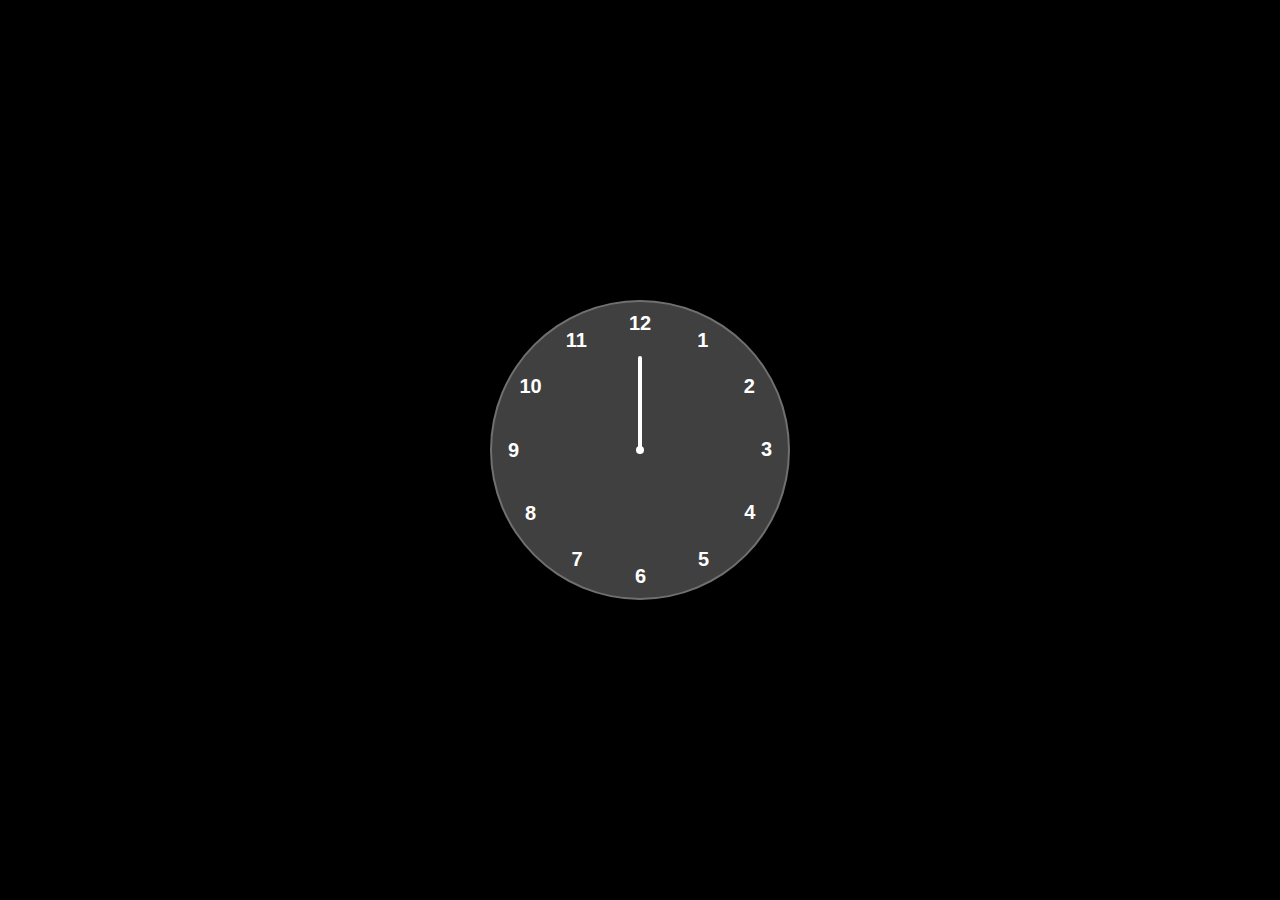
<file: Analog Clock/index.html>
<!DOCTYPE html>
<html lang="en">
<head>
    <meta charset="UTF-8">
    <meta name="viewport" content="width=device-width, initial-scale=1.0">
    <title>Analog Clock</title>
    <link rel="stylesheet" href="style.css">
</head>
<body>
    <div class="container">
        
        <div class="clock">
          
            
            <div style="--clr:red; --h:74px;" id="hour" class="hand"><i></i></div>
            <div style="--clr:blue; --h:84px;" id="min" class="hand"><i></i></div>
            <div style="--clr:white; --h:94px;" id="sec" class="hand"><i></i></div>
            <span style="--i:1;"><b>1</b></span>
            <span style="--i:2;"><b>2</b></span>
            <span style="--i:3;"><b>3</b></span>
            <span style="--i:4;"><b>4</b></span>
            <span style="--i:5;"><b>5</b></span>
            <span style="--i:6;"><b>6</b></span>
            <span style="--i:7;"><b>7</b></span>
            <span style="--i:8;"><b>8</b></span>
            <span style="--i:9;"><b>9</b></span>
            <span style="--i:10;"><b>10</b></span>
            <span style="--i:11;"><b>11</b></span>
            <span style="--i:12;"><b>12</b></span>
        </div>
    </div>
    <script src="script.js"></script>
    
</body>
</html>
</file>
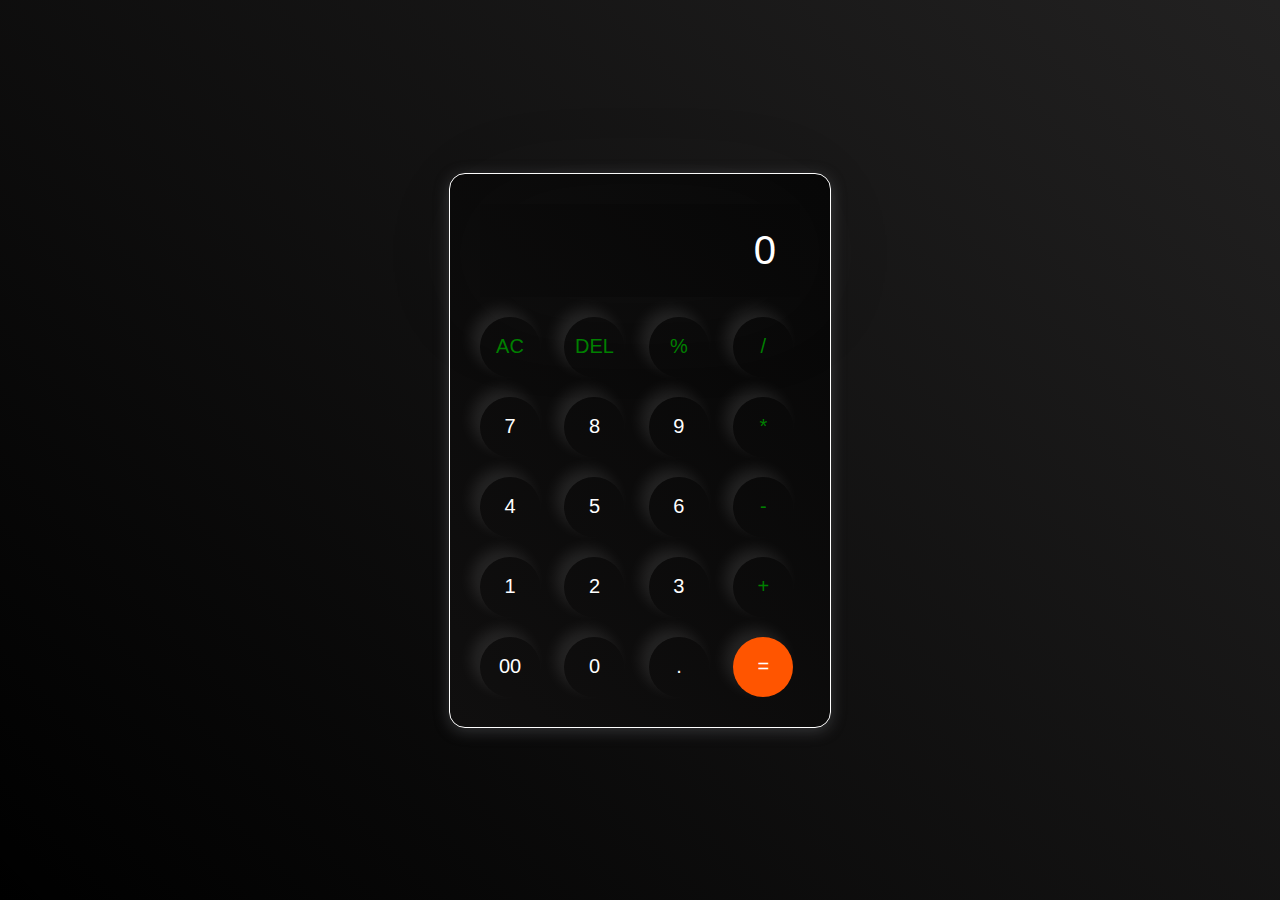
<file: Calculator/index.html>
<!DOCTYPE html>
<html lang="en">
<head>
    <meta charset="UTF-8">
    <meta name="viewport" content="width=device-width, initial-scale=1.0">
    <title>Calculator</title>
    <link rel="stylesheet" href="style.css">
</head>
<body>
 
   <div class="calculator">
    <input type="text" placeholder="0" id="input-box">
    <div>
        <button class="operator">AC</button>
        <button class="operator">DEL</button>
        <button class="operator">%</button>
        <button class="operator">/</button>
    </div>
    <div>
        <button>7</button>
        <button>8</button>
        <button>9</button>
        <button class="operator">*</button>
    </div>
    <div>
        <button>4</button>
        <button>5</button>
        <button>6</button>
        <button class="operator">-</button>
    </div>
    <div>
        <button>1</button>
        <button>2</button>
        <button>3</button>
        <button class="operator">+</button>
    </div>
    <div>
        <button>00</button>
        <button>0</button>
        <button>.</button>
        <button class="equalBtn">=</button>
    </div>

   </div>
 <script src="script.js"></script>
</body>
</html>
</file>
<file: Analog Clock/style.css>
* {
  margin: 0;
  padding: 0;
  box-sizing: border-box;
}
body {
  background-color: black;
  display: flex;
  justify-content: center;
  align-items: center;
  height: 100vh;
}

.clock span {
  color: white;
  font-family: "Gill Sans", "Gill Sans MT", Calibri, "Trebuchet MS", sans-serif;
  position: absolute;
  transform: rotate(calc(30deg * var(--i)));
  inset: 12px;
  text-align: center;
}
.clock {
  border-radius: 50%;
  width: 300px;
  height: 300px;
  display: flex;
  justify-content: center;
  align-items: center;
  background-color: rgba(255, 255, 255, 0.25);
  border: 2px solid rgba(255, 255, 255, 0.25);
  box-shadow: 0px 0px 30px rgb(0, 0, 0, 0.9);
}

.clock span b{
font-size: 20px;
transform: rotate(calc(-30deg * var(--i)));
display: inline-block;
}

.clock::before{
    position:absolute;
    content: "";
    width: 8px;
    height: 8px;
    border-radius: 50%;
    background-color: white;
    z-index: 2;
}
.hand{
    position:absolute;
    display: flex;
    justify-content: center;
    align-items:flex-end;
}
.hand i{
    position: absolute;
    background-color:var(--clr);
    width: 4px;
    height: var(--h);
    border-radius: 8px;
}
.container {
  position: relative;
}
</file>
<file: Calculator/style.css>
*{
    margin: 0;
    padding: 0;
    box-sizing: border-box;
    font-family: Arial, Helvetica, sans-serif;
}

body{
    display: flex;
    justify-content: center;
    align-items: center;
    width: 100%;
    height: 100vh;
    background: linear-gradient(45deg,black,rgba(10, 9, 9, 0.903));
    
}


.calculator{
    border: 1px solid white;
    padding: 20px;
    border-radius: 16px;
    box-shadow: 0px 3px 15px rgba(113, 115, 119, 0.4);
    background: linear-gradient(45deg,rgb(16, 15, 15),rgba(5, 5, 5, 0.903));
}

input{
    width: 320px;
   border: none;
   background:transparent;
   box-shadow: 0px 3px 115px rgba(84, 84, 84, 0.1);
   padding: 24px;
   margin: 10px;
   font-size: 40px;
   text-align: right;
   cursor: pointer;
   color: white;
   
}
input::placeholder{
color: white;

}

button{
    border: none;
    border-radius: 50%;
    width: 60px;
    height: 60px;
    margin: 10px;
    background: transparent;
    color: white;
    font-size: 20px;
    box-shadow: -8px -8px 15px rgba(255, 255, 255, 0.1);
    cursor: pointer;
}
.equalBtn{
    background-color: rgb(255, 85, 0);
}
.operator{
    color: green;
}
</file>
